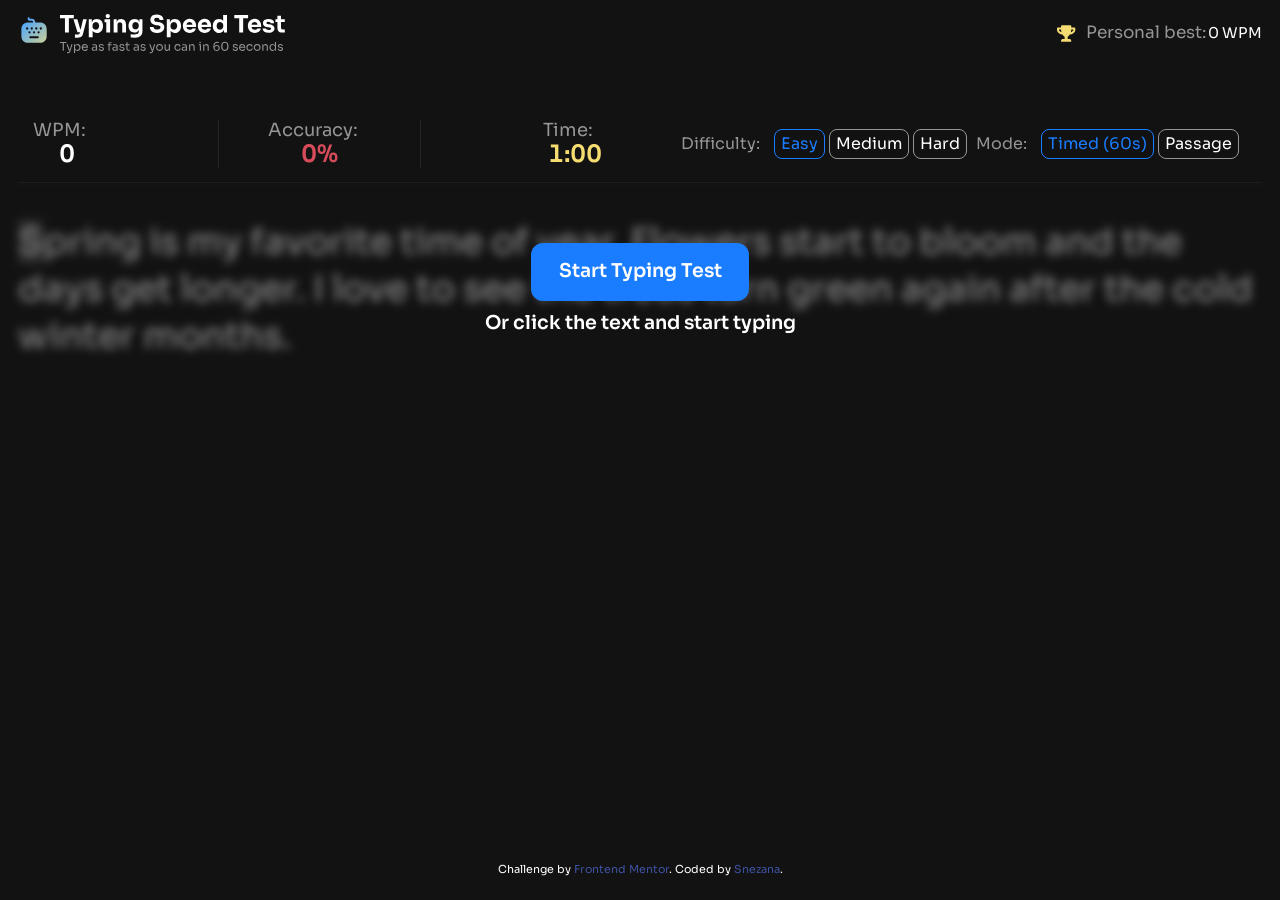
<file: index.html>
<!doctype html>
<html lang="en">
  <head>
    <meta charset="UTF-8" />
    <meta name="viewport" content="width=device-width, initial-scale=1.0" />

    <link
      rel="icon"
      type="image/png"
      sizes="32x32"
      href="./assets/images/favicon-32x32.png"
    />
    <link rel="stylesheet" href="./normalize.css" />
    <link rel="stylesheet" href="./style.css" />
    <title>Frontend Mentor | Typing Speed Test</title>
    <script defer src="./main.js"></script>
  </head>
  <body>
    <header class="header">
      <div class="container header__container">
        <a href="/" class="header__logo">
          <picture>
            <source
              media="(min-width: 768px)"
              srcset="./assets/images/logo-large.svg"
            />
            <img
              class="header__logo-img"
              src="./assets/images/logo-small.svg"
              alt="Logo"
              width="32"
              height="32"
            />
          </picture>
        </a>
        <div class="achievement">
          <img
            class="achievement__img"
            src="assets/images/icon-personal-best.svg"
            alt=""
            width="19"
            aria-hidden="true"
          />
          <span class="achievement__text">Best: </span>
          <span class="achievement__text-desc">Personal best: </span>
          <span id="record-js" class="achievement__value">0 WPM</span>
        </div>
      </div>
    </header>

    <main class="main">
      <h1 class="visually-hidden">Typing Speed Test</h1>
      <div id="stats-js" class="sections-wrapper">
        <div class="stats-bar">
          <div class="container stats-bar__container">
            <ul class="stats-bar__list list-reset">
              <li class="stats-bar__item">
                <div class="stats-bar__content">
                  <span class="stats-bar__label stats-bar__label--uppercase"
                    >WPM:</span
                  >
                  <output class="stats-bar__value">0</output>
                </div>
              </li>
              <li class="stats-bar__item stats-bar__item--border">
                <div class="stats-bar__content">
                  <span class="stats-bar__label">Accuracy:</span>
                  <output class="stats-bar__value stats-bar__value--accuracy"
                    >0</output
                  >
                </div>
              </li>
              <li class="stats-bar__item">
                <div class="stats-bar__content">
                  <span class="stats-bar__label">Time:</span>
                  <output
                    id="start-timer-js"
                    class="stats-bar__value stats-bar__value--timer"
                    >0:00</output
                  >
                </div>
              </li>
            </ul>
          </div>
        </div>
        <div class="controls">
          <div class="container controls__container">
            <details class="controls__details">
              <summary class="controls__select">
                <span class="controls__select-text"> Easy </span>

                <img
                  class="controls__select-arrow"
                  src="./assets/images/icon-down-arrow.svg"
                  alt=""
                  width="11"
                  height="18"
                  aria-hidden="true"
                />
              </summary>
              <ul class="controls__list list-reset">
                <li class="controls__item">
                  <label
                    class="controls__label"
                    data-setting="difficulty"
                    data-value="easy"
                  >
                    <input
                      class="controls__radio"
                      name="difficulty"
                      type="radio"
                      value="easy"
                    />
                    Easy
                  </label>
                </li>
                <li class="controls__item">
                  <label
                    class="controls__label"
                    data-setting="difficulty"
                    data-value="medium"
                  >
                    <input
                      class="controls__radio"
                      name="difficulty"
                      type="radio"
                      value="medium"
                    />
                    Medium
                  </label>
                </li>
                <li class="controls__item">
                  <label
                    class="controls__label"
                    data-setting="difficulty"
                    data-value="hard"
                  >
                    <input
                      class="controls__radio"
                      name="difficulty"
                      type="radio"
                      value="hard"
                    />
                    Hard
                  </label>
                </li>
              </ul>
            </details>
            <details class="controls__details">
              <summary class="controls__select">
                <span class="controls__select-text"> Timed (60s) </span>

                <img
                  class="controls__select-arrow"
                  src="./assets/images/icon-down-arrow.svg"
                  alt=""
                  width="11"
                  height="18"
                  aria-hidden="true"
                />
              </summary>
              <ul class="controls__list controls__list--mode list-reset">
                <li class="controls__item">
                  <label
                    class="controls__label"
                    data-setting="mode"
                    data-value="timed"
                  >
                    <input
                      class="controls__radio"
                      name="mode"
                      type="radio"
                      value="timed"
                    />
                    Timed (60s)
                  </label>
                </li>
                <li class="controls__item">
                  <label
                    class="controls__label"
                    data-setting="mode"
                    data-value="passage"
                  >
                    <input
                      class="controls__radio"
                      name="mode"
                      type="radio"
                      value="passage"
                    />
                    Passage
                  </label>
                </li>
              </ul>
            </details>
          </div>
        </div>

        <div class="controls-bar">
          <div class="container controls-bar__container">
            <div class="controls-bar__group controls-bar__group--difficulty">
              <span class="controls-bar__label">Difficulty:</span>
              <div class="controls-bar__options">
                <button
                  class="controls-bar__btn controls-bar__btn--active btn-reset"
                  data-setting="difficulty"
                  data-value="easy"
                  type="button"
                >
                  Easy
                </button>

                <button
                  class="controls-bar__btn btn-reset"
                  data-setting="difficulty"
                  data-value="medium"
                  type="button"
                >
                  Medium
                </button>

                <button
                  class="controls-bar__btn btn-reset"
                  data-setting="difficulty"
                  data-value="hard"
                  type="button"
                >
                  Hard
                </button>
              </div>
            </div>
            <div class="controls-bar__group controls-bar__group--mode">
              <span class="controls-bar__label">Mode:</span>
              <div class="controls-bar__options">
                <button
                  class="controls-bar__btn controls-bar__btn--active btn-reset"
                  data-setting="mode"
                  data-value="timed"
                  type="button"
                >
                  Timed (60s)
                </button>
                <button
                  class="controls-bar__btn controls-bar__btn--passage btn-reset"
                  data-setting="mode"
                  data-value="passage"
                  type="button"
                >
                  Passage
                </button>
              </div>
            </div>
          </div>
        </div>
      </div>
      <section id="test-js" class="test">
        <h2 class="visually-hidden">Typing Speed Test Area</h2>
        <div class="container">
          <div class="test__display">
            <textarea
              id="hidden-input"
              class="visually-hidden"
              aria-label="Type here"
              autocomplete="off"
              autofocus
              disabled
            ></textarea>
            <div id="words-wrapper" class="test__words"></div>
          </div>

          <div id="not-started-js" class="modal-not-started">
            <button class="btn-reset modal-not-started__btn" type="button">
              Start Typing Test
            </button>
            <p class="modal-not-started__text">
              Or click the text and start typing
            </p>
          </div>
        </div>
      </section>

      <div id="results-js" class="modal modal--hidden">
        <div class="container modal__container">
          <div
            id="completed-js"
            class="modal__header modal__svg modal__header-results"
          >
            <div class="modal__wrapper-img">
              <img
                class="modal__img"
                src="./assets/images/icon-completed.svg"
                alt=""
                width="50"
                height="50"
              />
            </div>

            <h2 class="title modal__title">Test Complete!</h2>
            <p class="modal__message">
              Solid run. Keep pushing to beat your high score.
            </p>
          </div>

          <div id="new-result-js" class="modal__header modal__header-new">
            <img
              class="modal__img-new"
              src="./assets/images/icon-new-pb.svg"
              width="66"
              alt=""
            />
            <h2 class="title modal__title">High Score Smashed!</h2>
            <p class="modal__message">
              You're getting faster. That was incredible typing
            </p>
          </div>

          <div
            id="baseline-js"
            class="modal__header modal__svg modal__header-baseline"
          >
            <div class="modal__wrapper-img">
              <img
                class="modal__img"
                src="./assets/images/icon-completed.svg"
                alt=""
                width="50"
                height="50"
              />
            </div>
            <h2 class="title modal__title">Baseline Established!</h2>
            <p class="modal__message">
              You've set the bar. Now the real challenge begins-time to beat it.
            </p>
          </div>

          <div class="modal__stats">
            <div class="modal__stat-item">
              <span class="modal__stat-title">WPM:</span>
              <strong
                class="modal__stat-value modal__stat-value--wpm"
                id="final-wpm"
                >0</strong
              >
            </div>
            <div class="modal__stat-item">
              <span class="modal__stat-title">Accuracy:</span>
              <strong
                class="modal__stat-value modal__stat-value--accuracy"
                id="accuracy-js"
                >0%</strong
              >
            </div>
            <div class="modal__stat-item">
              <span class="modal__stat-title"> Characters</span>
              <div class="modal__stats-wrapper">
                <strong
                  id="correctChars-js"
                  class="modal__stat-value modal__stat-value--correct"
                  >0</strong
                >
                <span class="modal__stat-value modal__stat-value--divider"
                  >/</span
                >
                <strong
                  id="errorChars-js"
                  class="modal__stat-value modal__stat-value--errors"
                  >0</strong
                >
              </div>
            </div>
          </div>
        </div>
        <img
          class="modal__confetti modal__confetti--hidden"
          src="./assets/images/pattern-confetti.svg"
          alt=""
        />
      </div>
      <div class="toolbar">
        <button
          id="restart-js"
          class="toolbar__btn btn-reset"
          data-state="test"
          data-text-test="Restart Test"
          data-text-baseline="Beat This Score"
          data-text-complete="Go Again"
          data-text-complete-desktop="Beat This Score"
          type="button"
        >
          <span id="toolbar__btn-text"> Restart Test </span>
          <svg
            xmlns="http://www.w3.org/2000/svg"
            width="20"
            height="20"
            fill="none"
            viewBox="0 0 20 20"
          >
            <path
              d="M1.563 1.281h.949c.246 0 .422.211.422.457l-.07 3.446a8.6 8.6 0 0 1 7.277-3.868c4.816 0 8.718 3.938 8.718 8.72-.035 4.816-3.937 8.683-8.718 8.683a8.86 8.86 0 0 1-5.871-2.215.446.446 0 0 1 0-.633l.703-.703c.14-.14.386-.14.562 0 1.23 1.09 2.813 1.723 4.606 1.723A6.88 6.88 0 0 0 17.03 10c0-3.797-3.093-6.89-6.89-6.89-2.813 0-5.203 1.687-6.293 4.078l4.43-.106c.245 0 .456.176.456.422v.95c0 .245-.21.421-.421.421h-6.75a.406.406 0 0 1-.422-.422v-6.75c0-.21.175-.422.422-.422"
            />
          </svg>
        </button>
      </div>
    </main>

    <footer class="attribution">
      Challenge by
      <a href="https://www.frontendmentor.io?ref=challenge">Frontend Mentor</a>.
      Coded by
      <a href="https://www.frontendmentor.io/profile/gsnezana7">Snezana</a>.
    </footer>
  </body>
</html>
</file>
<file: style.css>
.visually-hidden {
  position: absolute;
  overflow: hidden;
  clip: rect(0 0 0 0);
  margin: -1px;
  padding: 0;
  width: 1px;
  height: 1px;
  white-space: nowrap;
  border: 0;

  clip-path: inset(100%);
}

:root {
  --font-family: "Sora";
  --font-size: 1rem;

  --modal-background: hsl(0deg 0% 7% / 88%);
  --neutral-900: hsl(0, 0%, 7%);
  --neutral-800: hsl(0, 0%, 15%);
  --neutral-500: hsl(240, 3%, 46%);
  --neutral-400: hsl(240, 1%, 59%);
  --neutral-0: hsl(0, 0%, 100%);
  --Blue-600: hsl(214, 100%, 55%);
  --Blue-400: hsl(210, 100%, 65%);
  --Red-500: hsl(354, 63%, 57%);
  --Green-500: hsl(140, 63%, 57%);
  --Yellow-400: hsl(49, 85%, 70%);
}

@font-face {
  font-family: "Sora";

  src: url("./assets/fonts/Sora/Sora-VariableFont_wght.woff2") format("woff2-variations"),
  url("./assets/fonts/Sora/Sora-VariableFont_wght.woff2") format("woff2"),
  url("./assets/fonts/Sora/Sora-VariableFont_wght.woff") format("woff");
  font-display: swap;
}

html {
  box-sizing: border-box;
}

*,
*::before,
*::after {
  box-sizing: inherit;
}

img,
svg {
  display: block;
  max-width: 100%;
  height: auto;
}

a {
  color: inherit;
  text-decoration: none;
}

.btn-reset {
  padding: 0;
  border: none;
  background-color: transparent;
  cursor: pointer;
}

.list-reset {
  margin-top: 0;
  margin-bottom: 0;
  padding-left: 0;
  list-style: none;
}

.title {
  margin: 0;
  color: var(--neutral-0);
}

body {
  display: flex;
  flex-direction: column;
  margin: 0 auto;
  min-height: 100vh;
  font-family: var(--font-family), sans-serif;
  font-size: var(--font-size);
  color: var(--neutral-0);
  background-color: var(--neutral-900);
}

.container {
  margin: 0 auto;
  max-width: 90rem;

  padding-inline: 1.13rem;
}

/* header*/
.header {
  padding-block-start: .87rem;
  padding-block-end: 1rem;
}

.header__container {
  display: flex;
  align-items: center;
  justify-content: space-between;
}

.header__logo {
  display: block;

  margin-inline-end: .63rem;
}

.achievement {
  display: flex;
  flex-shrink: 0;
  line-height: 1;
  white-space: nowrap;
}

.achievement__img {
  display: block;
  margin-right: .62rem;
}

.achievement__text {
  font-size: .94rem;
  color: var(--neutral-400);

  margin-inline-end: .19rem;
}

.achievement__text-desc {
  display: none;
  font-size: 1.06rem;
  color: var(--neutral-400);

  margin-inline-end: .12rem;
}

.achievement__value {
  margin-top: .125rem;
  font-size: .93rem;
  text-transform: uppercase;
}

.achievement__text,
.achievement__value {
  display: flex;
  align-items: center;
}

.main {
  position: relative;
  flex: 1 0 auto;
}

/*stats*/
.sections-wrapper {
  display: flex;
  flex-direction: column;

  padding-block-end: 1rem;
}

.stats-bar {
  padding-block-start: 1.13rem;
  padding-block-end: .93rem;
}

.stats-bar__list {
  position: relative;
  display: grid;

  grid-template-columns: repeat(3, 1fr);
}

.stats-bar__item {
  display: flex;
  align-items: center;
  flex-direction: column;

  padding-inline-start: .94rem;
  padding-inline-end: .94rem;
}

.stats-bar__item:not(:last-child) {
  border-right: 1px solid var(--neutral-800);
}

.stats-bar__item:first-child {
  align-items: flex-start;
}

.stats-bar__item:last-child {
  align-items: flex-end;
}

.stats-bar__content {
  display: flex;
  align-items: center;
  flex-direction: column;
}

.stats-bar__label {
  margin-block-end: .56rem;
}

.stats-bar__label--uppercase {
  text-transform: uppercase;
}

.stats-bar__value {
  display: inline-block;
  min-width: 3ch;
  font-size: 1.5rem;
  font-weight: 600;
  text-align: center;

  font-variant-numeric: tabular-nums;
}

.stats-bar__value--accuracy {
  color: var(--Red-500);
}

.stats-bar__value--timer {
  color: var(--Yellow-400);
}

/*controls*/

.controls {
  display: block;
}

.controls__container {
  display: flex;

  gap: .62rem;
}

.controls__details {
  position: relative;
  flex: 1;
}

.controls__label {
  display: flex;
  padding: .44rem .625rem;
  color: var(--neutral-400);
  cursor: pointer;

  gap: .75rem;
}

.controls__label:hover {
  background-color: rgba(255, 255, 255, .05);
}

.controls__label .controls__radio {
  display: grid;
  margin: 0;
  width: 1rem;
  height: 1rem;
  border: 2px solid #444444;
  border-radius: 50%;
  cursor: pointer;

          appearance: none;
  -webkit-appearance: none;
  place-content: center;
}

.controls__label .controls__radio:checked {
  border: 6px solid var(--Blue-600);
}

.controls__label:has(input:checked) {
  color: #ffffff;
}

summary {
  display: block;
}

summary::-webkit-details-marker {
  display: none;
}

.controls__list {
  position: absolute;
  z-index: 1000;
  right: 0;
  bottom: -6.625rem;
  left: 0;
  border-radius: 8px;
  background-color: var(--neutral-800);
}

.controls__list--mode {
  bottom: -4.688rem;
}

.controls__item:not(:last-child) {
  border-bottom: 1px solid var(--neutral-500);
}

.controls__select {
  display: flex;
  justify-content: center;
  text-align: center;
  border: 1px solid var(--neutral-400);
  border-radius: 8px;

  padding-block: 6px;
  padding-inline: 10px;
}

.controls__select-text {
  display: block;
  margin-right: .56rem;
  font-size: .94rem;
}

.controls__details[open] .controls__select-arrow {
  transform: rotate(180deg);
}

.controls-bar {
  display: none;
}

.controls-bar__group {
  display: flex;
  align-items: center;
}

.test {
  position: relative;
  margin-bottom: 1.6rem;
}

.test__display {
  position: relative;
  font-size: 2rem;
  line-height: 1.3;
  color: var(--neutral-400);
  border-top: 1px solid var(--neutral-800);

  padding-block: 2.25rem;
}

.test__display::after {
  content: "";
  position: absolute;
  right: 1.25rem;
  bottom: 0;
  left: 1.25rem;
  height: 1px;
  opacity: 0;
  background-color: var(--neutral-800);
}

.test__display--active::after {
  opacity: 1;
}

.test__words {
  cursor: pointer;
}

/*not-started*/
.modal-not-started {
  position: absolute;
  z-index: 10;
  display: flex;
  align-items: center;
  flex-direction: column;
  justify-content: center;

          backdrop-filter: blur(5px);
  -webkit-backdrop-filter: blur(5px);
  inset: 0;
}

.modal-not-started__btn {
  font-size: 1.19rem;
  font-weight: 600;
  color: var(--neutral-0);
  border-radius: 12px;
  outline: none;
  background-color: var(--Blue-600);
  cursor: pointer;

  margin-block-end: .75rem;
  padding-block: 1.12rem;
  padding-inline: 1.69rem;
}

.modal-not-started__btn:focus-visible {
  outline: 2px solid var(--Blue-400);
  outline-offset: 2px;
}

.modal-not-started__btn:hover {
  background-color: var(--Blue-400);
}

.modal-not-started__text {
  margin: 0;
  font-size: 1.19rem;
  font-weight: 600;
}

.char--current {
  background: hsl(0deg 1% 59% / 18%);
}

.char--correct {
  color: var(--Green-500);
}

.char--error {
  color: var(--Red-500);
  text-decoration: underline;
}

/*modal*/
.modal {
  background-color: var(--neutral-900);
}

.modal--hidden {
  display: none;
}

.modal__container {
  position: relative;
  display: flex;
  align-items: center;
  flex-direction: column;
}

.modal__header {
  position: relative;
  display: flex;
  align-items: center;
  flex-direction: column;

  padding-block-start: 4.4rem;
}

.modal__header-results {
  display: none;
}

.modal__header-new {
  display: none;

  padding-block-start: 1.88rem;
}

.modal__img-new {
  margin-block-end: 2.12rem;
}

.modal__header-baseline {
  display: none;

  padding-block-start: 1.9rem;
}

.modal__svg::before {
  content: "";
  position: absolute;
  top: 27%;
  left: 0;
  width: 22px;
  height: 22px;
  background: url("./assets/images/pattern-star-2.svg") no-repeat center / contain;
}

.modal__svg::after {
  content: "";
  position: absolute;
  right: 4%;
  bottom: -217%;
  width: 34px;
  height: 34px;
  background: url("./assets/images/pattern-star-1.svg") no-repeat center / contain;
}

.modal__confetti {
  position: absolute;
  z-index: 0;
  bottom: 0;
  left: 0;
  width: 100%;
  height: 250px;
  pointer-events: none;

  object-fit: cover;
  object-position: bottom;
}

@keyframes confettiPopIn {
  0% {
    opacity: 0;
    transform: translateY(20px);
  }

  100% {
    opacity: 1;
    transform: translateY(0);
  }
}

.modal__confetti--hidden {
  display: none;
}

.modal__wrapper-img {
  display: flex;
  align-items: center;
  justify-content: center;
  margin: 0 auto 2.625rem;
  width: 50px;
  height: 50px;
  border-radius: 50%;
  background-color: #26a69a;
  box-shadow: 0 0 0 10px rgba(38, 166, 154, .2),
  0 0 0 20px rgba(38, 166, 154, .1);
}

.modal__title {
  margin-bottom: .62rem;
  font-size: 1.5rem;
}

.modal__message {
  margin: 0;
  margin-bottom: 1.5rem;
  font-size: .93rem;
  font-weight: 500;
  line-height: 1.3;
  color: var(--neutral-400);
  text-align: center;
}

.modal__stats {
  display: flex;
  flex-direction: column;
  width: 100%;

  margin-block-end: 2.62rem;
  gap: 1.13rem;
}

.modal__stat-item {
  display: flex;
  align-items: center;
  align-items: flex-start;
  flex-direction: column;
  border: 1px solid var(--neutral-800);
  border-radius: 8px;

  padding-inline-start: 1.44rem;
  padding-block-start: 1.06rem;
  padding-block-end: .81rem;
}

.modal__stat-title {
  font-size: 1.19rem;
  color: var(--neutral-400);

  margin-block-end: .5rem;
}

.modal__stats-wrapper {
  display: flex;
}

.modal__stat-value {
  font-size: 1.5rem;
}

.modal__stat-value--accuracy {
  color: var(--Red-500);
}

.modal__stat-value--correct {
  color: var(--Green-500);
}

.modal__stat-value--divider {
  color: var(--neutral-400);
}

.modal__stat-value--errors {
  color: var(--Red-500);
}

/*toolbar*/
.toolbar {
  position: relative;
  display: flex;
  justify-content: center;
  opacity: 0;
  pointer-events: none;

  padding-block-end: 9.375rem;
}

.toolbar--visible {
  opacity: 1;
  pointer-events: all;
}

.toolbar__btn {
  display: flex;
  align-items: center;
  padding: 1.13rem 1.06rem 1rem 1.06rem;
  font-size: 1.188rem;
  font-weight: 500;
  border-radius: 12px;

  gap: .75rem;
}

.toolbar__btn[data-state="test"] {
  color: var(--neutral-0);
  background-color: var(--neutral-800);
}

.toolbar__btn[data-state="test"] svg {
  fill: var(--neutral-0);
}

.toolbar__btn[data-state="baseline"] {
  color: var(--neutral-800);
  background-color: var(--neutral-0);
}

.toolbar__btn[data-state="baseline"] svg {
  fill: var(--neutral-800);
}

.toolbar__btn[data-state="complete"] {
  color: var(--neutral-800);
  background-color: var(--neutral-0);
}

.toolbar__btn[data-state="complete"] svg {
  fill: var(--neutral-800);
}

@media (prefers-reduced-motion: no-preference) {
  .controls__label {
    transition: background-color .3s ease-in-out;
  }

  .controls__select-arrow {
    transition: transform .3s ease;
  }

  .test__display::after {
    transition: opacity .3s ease;
  }

  .modal-not-started__btn {
    transition: background-color .3s ease;
  }

  .toolbar {
    transition: opacity .3s ease;
  }

  .toolbar__btn[data-state="test"] svg {
    transition: fill .3s ease;
  }
}

@media (prefers-reduced-motion: no-preference) {
  .modal__confetti {
    animation: confettiPopIn .6s ease-out forwards;
  }
}

@media (min-width: 48rem) {
  .header__logo-img {
    width: 16.7rem;
  }

  .achievement__text {
    display: none;
  }

  .achievement__text-desc {
    display: block;
  }

  .achievement__value {
    margin-top: 0;
  }

  .modal {
    margin-block-end: 1.62rem;
  }

  .modal__container {
    max-width: 53%;
  }
}

@media (min-width: 75rem) {
  .sections-wrapper {
    display: grid;

    grid-template-columns: 1fr 1fr;
    padding-block-start: 3.12rem;
    padding-block-end: .87rem;
  }

  .stats-bar {
    padding-block: 0;
  }

  .stats-bar__item-wrapper {
    flex-direction: row;
    justify-content: center;
  }

  .stats-bar__label {
    font-size: 1.13rem;
    color: var(--neutral-400);

    margin-block-end: 0;
    margin-inline-end: .87rem;
  }

  .controls {
    display: none;
  }

  .controls-bar {
    display: flex;

    gap: 2.25rem;
  }

  .controls-bar__container {
    display: flex;
    align-items: center;
  }

  .controls-bar__group:not(:last-child) {
    margin-inline-end: .62rem;
  }

  .controls-bar__label {
    color: var(--neutral-400);

    margin-inline-end: .87rem;
  }

  .controls-bar__options {
    display: flex;
  }

  .controls-bar__btn {
    color: var(--neutral-0);
    border: 1px solid var(--neutral-400);
    border-radius: .5rem;

    padding-block: .313rem;
    padding-inline: .375rem;
  }

  .controls-bar__btn--active {
    color: var(--Blue-600);
    border-color: var(--Blue-600);
  }

  .controls-bar__btn:not(:last-child) {
    margin-inline-end: .25rem;
  }

  .test__display {
    font-size: 2.25rem;

    margin-block-end: 2.12rem;
  }

  .modal__wrapper-img {
    width: 64px;
    height: 64px;

    margin-block-end: 3.75rem;
  }

  .modal__svg::before {
    top: 50%;
    left: -48%;
    width: 32px;
    height: 32px;
  }

  .modal__svg::after {
    right: -47%;
    bottom: -54%;
    width: 73px;
    height: 73px;
  }

  .modal__stats {
    display: grid;
    max-width: 82%;

    grid-template-columns: 1fr 1fr 1fr;
  }

  .modal__title {
    margin-bottom: 1rem;
    font-size: 2.5rem;
  }

  .modal__message {
    margin-bottom: 3rem;
    font-size: 1.19rem;
  }
}

.attribution {
  flex-shrink: 0;
  margin-top: auto;
  font-size: .688rem;
  text-align: center;

  padding-block: 1.5rem;
}

.attribution a {
  color: hsl(228, 45%, 44%);
}
</file>
